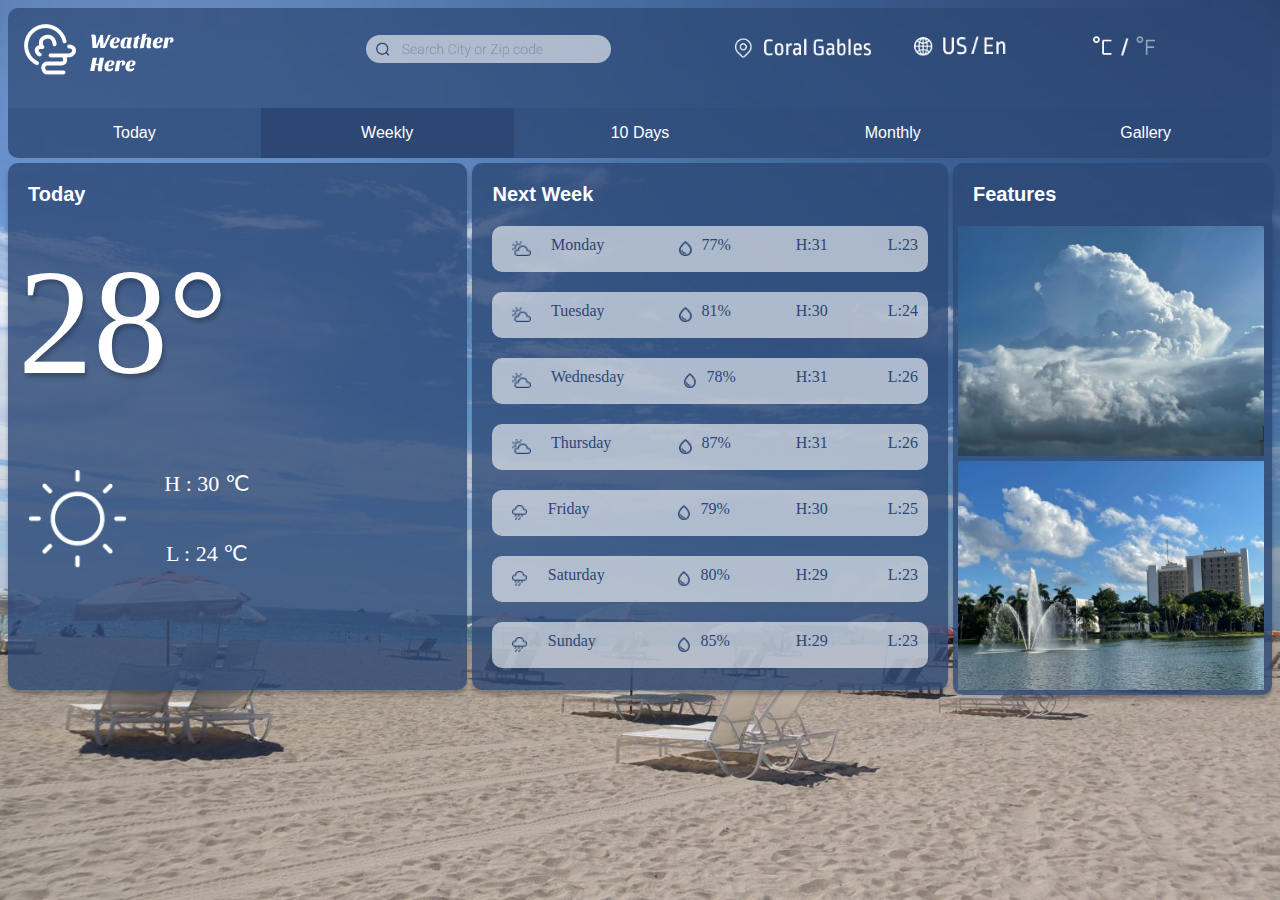
<file: page_weekly.html>
<!DOCTYPE html>
<html lang= "en" dir="ltr">
  <head>
    <meta charset = "utf-8">
    <title> Weather Here web</title>
    <link rel="stylesheet" href="css/main2.css">
    <link rel="preconnect" href="https://fonts.googleapis.com">
    <link rel="preconnect" href="https://fonts.gstatic.com" crossorigin>
    <link href="https://fonts.googleapis.com/css2?family=Poppins:wght@100;200;300;500&display=swap" rel="stylesheet">
  </head>

  <body>
    <!-- <img src="images/background1.jpg" alt="background image" no-repeat > -->
    <header>
      <div class="head1" style="color:white" >
        <div class="icon">
          <img src="images/logo.png" alt="logo"></div>
        <div class="bar">
          <img src="images/Search bar.png"  height="28px" alt="search bar"></div>
          <p class="none"></p>
            <div class="loc">
              <img src="images/Location.png"  height="30px" alt="location"></div>
            <div class="lag">
              <img src="images/Langloc.png"  height="30px" alt="language and location"></div>
            <div class="temp">
              <img src="images/tempchang.png"  height="30px" alt="temperature mode"></div>
        </div>

    </header>
    <div class="navigation">
      <a class="today" style="color:white" href="page_today.html">Today</a>
      <div class="weekly" style="color:white" >Weekly</div>
      <div class="days" style="color:white">10 Days</div>
      <div class="monthly" style="color:white">Monthly</div>
      <div class="gallery" style="color:white">Gallery</div>
    </div>

    <div class="we">

          <div class="to1">
            <h2 style="color:white">Today</h2>
            <div class="bigtext">28°</div>
            <div class="to2" style="color:white">
              <img class="Timg1" src="images/Sun2.png" alt="sun icon">
              <div class="to3">
                <p class="hight3">H : 30 ℃</p>
                <p class="lowt3">L : 24 ℃</p>
              </div>
            </div>


          </div>
          <div class="nex"  style="color:#2C4774" style="size:24px">
            <h2 style="color:white">Next Week</h2>
            <div class="item">
              <img class="wicon" src="images/duoyun.png" alt="cloudy">
              <div class="weekday">Monday</div>
              <img class="hicon" src="images/Vector.png" alt="humidity icon">
              <div class="hum">77%</div>
              <div class="hight2">H:31</div>
              <div class="lowt2">L:23</div>
            </div>
            <div class="item">
              <img class="wicon" src="images/duoyun.png" alt="cloudy">
              <div class="weekday">Tuesday</div>
              <img class="hicon" src="images/Vector.png" alt="humidity icon">
              <div class="hum">81%</div>
              <div class="hight2">H:30</div>
              <div class="lowt2">L:24</div>
            </div>
            <div class="item">
              <img class="wicon" src="images/duoyun.png" alt="cloudy">
              <div class="weekday">Wednesday</div>
              <img class="hicon" src="images/Vector.png" alt="humidity icon">
              <div class="hum">78%</div>
              <div class="hight2">H:31</div>
              <div class="lowt2">L:26</div>
            </div>
            <div class="item">
              <img class="wicon" src="images/duoyun.png" alt="cloudy">
              <div class="weekday">Thursday</div>
              <img class="hicon" src="images/Vector.png" alt="humidity icon">
              <div class="hum">87%</div>
              <div class="hight2">H:31</div>
              <div class="lowt2">L:26</div>
            </div>
            <div class="item">
              <img class="wicon" src="images/dayu.png" alt="Rainy">
              <div class="weekday">Friday</div>
              <img class="hicon" src="images/Vector.png" alt="humidity icon">
              <div class="hum">79%</div>
              <div class="hight2">H:30</div>
              <div class="lowt2">L:25</div>
            </div>
            <div class="item">
              <img class="wicon" src="images/dayu.png" alt="Rainy">
              <div class="weekday">Saturday</div>
              <img class="hicon" src="images/Vector.png" alt="humidity icon">
              <div class="hum">80%</div>
              <div class="hight2">H:29</div>
              <div class="lowt2">L:23</div>
            </div>
            <div class="item">
              <img class="wicon" src="images/dayu.png" alt="Rainy">
              <div class="weekday">Sunday</div>
              <img class="hicon" src="images/Vector.png" alt="humidity icon">
              <div class="hum">85%</div>
              <div class="hight2">H:29</div>
              <div class="lowt2">L:23</div>
            </div>
          </div>
          <div class="ga2">
            <h2 style="color:white" >Features</h2>
            <img class="fimg" src="images/cloud.jpg" alt="cloud picture">
            <!-- <p style="color:white" style="size:14px">Photo by Baoyi</p> -->
            <img class="fimg" src="images/UM.jpg" alt="UM picture">
          </div>
            <!-- src="images/cloud.jpg" alt="cloud image by Baoyi"  width="400px" height="267px" -->
    </div>

    <!-- <nav>
      <a class="today">Today</a>
      <a class="weekly" href="page_weekly.html">Weekly</a>
      <a class="10 Days">10 Days</a>
      <a class="Monthly">Monthly</a>
      <a class="Gallery">Gallery</a>
    </nav> -->

  </body>
<html>
</file>
<file: css/main2.css>
body{
  background:url("../images/background1.jpg") no-repeat center center;
  background-size: cover;
  background-attachment: fixed;
  font-family:'Oswald', sans-serif;
}
.head1{
  display: grid;
  background: rgba(44, 71, 116, 0.7);
  border-radius: 10px 10px 0px 0px;
  grid-template-columns: 2fr 2fr 10px 1fr 1fr 1fr ;
  grid-template-rows: auto;
  grid-template-areas:
  "icon icon bar bar none loc lag temp";
}
.icon{
  margin: 10px 0px 0px 10px;
}
.bar{
    line-height: 100px;
    max-width: 80%
}
.loc{
  line-height: 100px;
}
.lag{
  line-height: 100px;
}
.temp{
  line-height: 100px;
}
h2{
  font-size: 20px;
  font-family: 'Oswald', sans-serif;
  margin: 20px 0px 20px 20px;
}

.img1{
    src: url(../images/cloud.jpg);
    margin: 0px 20px 20px 20px;
    width: cover;
    height: auto;
}
.img2{
    src: url(../images/UM.jpg);
    margin: 0px 20px 20px 20px;
    width: cover;
    height: auto;
}

.weekly{
  /* text-decoration:underline; */
  text-align: center;
  line-height: 50px;
  background: rgba(44, 71, 116, 1);

}

.today{
  text-align: center;
  text-decoration:none;
  line-height: 50px;
  background: rgba(44, 71, 116, 0.8);
  border-radius: 0px 0px 0px 10px;
}

.days{
  text-align: center;
  line-height: 50px;
  background: rgba(44, 71, 116, 0.8);
}
.monthly{
  text-align: center;
  line-height: 50px;
  background: rgba(44, 71, 116, 0.8);
}
.gallery{
  text-align: center;
  line-height: 50px;
  background: rgba(44, 71, 116, 0.8);
  border-radius: 0px 0px 10px 0px;
}

.navigation{
  display: grid;

  grid-template-columns: 1fr 1fr 1fr 1fr 1fr;
  grid-template-rows: 50px;
  grid-template-areas:
  "Today Weekly 10days Monthly Gallery";

}

.we{
  display: grid;

  grid-template-columns: 1fr 1fr 324px;
  grid-template-rows: auto;
  grid-template-areas:
  "to1 nex ga2";
}
.to1{
  background: rgba(44, 71, 116, 0.8);

  box-shadow: 0px 4px 4px rgba(0, 0, 0, 0.25);
  border-radius: 10px;
  margin: 5px 0px 5px 0px;
}

.nex{
  background: rgba(44, 71, 116, 0.8);
  font-family: Roboto;
font-style: normal;
  box-shadow: 0px 4px 4px rgba(0, 0, 0, 0.25);
  border-radius: 10px;
  margin: 5px 0px 5px 5px;
}
.item{
  display: grid;
  background: rgba(255, 255, 255, 0.6);
  border-radius: 10px;
  height: 46px;
  grid-template-columns: 1fr 2fr 1fr 1fr 1fr 1fr;
  grid-template-rows: auto;
  grid-template-areas:
  "wicon weekday weekday hicon hum hight2 lowt2";
  margin: 20px 20px 20px 20px;

}

.wicon{
  height:15px;
  width: auto;
  margin: 15px 10px 20px 20px;
}
.weekday{
  margin: 10px 10px 20px 10px;
}
.hicon{
  height:15px;
  width: auto;
  margin: 15px 10px 20px 50px;
}
.hum{
  margin: 10px 10px 20px 0px;
}
.hight2{
  margin: 10px 10px 20px 50px;
}
.lowt2{
  margin: 10px 10px 20px 50px;
}

.ga2
{
  background: rgba(44, 71, 116, 0.8);

  box-shadow: 0px 4px 4px rgba(0, 0, 0, 0.25);
  border-radius: 10px;
  margin: 5px 0px 0px 5px;
}

.fimg{
  /* background: rgba(255, 255, 255, 0.6);
  border-radius: 10px;
  margin: 0px 10px 10px 10px;
  width: 300px; */
  max-width: 96%;
  max-height: 97%;
  display: flex;
  justify-content: center;
  align-items: center;
  margin: 0px 5px 5px 5px;
}
.bigtext{
  margin: 20px 10px 10px 10px;
  font-weight: 150;
font-size: 150px;
line-height: 193px;
display: flex;
align-items: center;
font-family: Roboto;
font-style: normal;
color: #FFFFFF;
margin: 20px 10px 0px 10px;
text-shadow: 2px 4px 4px rgba(0, 0, 0, 0.25);
}
.Timg1{
  height: 100px;
  width:auto;
    margin: 20px 10px 10px 10px;
    /* border: 2px solid #486692; */
}

.to2{
    display: grid;
  height: 100px;
  width: 180px;
  grid-template-columns: 1fr 1fr;
  grid-template-rows: auto;
  grid-template-areas:
  "Timg1 to3";
  margin: 30px 10px 10px 10px;
}
.to3{
    display: grid;
    font-family: Roboto;
font-style: normal;
    font-weight: 400;
font-size: 22px;
text-align: center;
  height: 50px;
  width: 100px;
  margin-left: 20px;
  grid-template-columns: 1fr;
  grid-template-rows: auto;
  grid-template-areas:
  "hight3"
  "lowt3";
}

@media only screen and (max-width: 1150px)
{
  .daily{
    display: grid;
    grid-template-columns: 2fr 1fr;
    grid-template-rows: auto;
    grid-template-areas:
    "to1 ga2";
  }
  .head1{
    display: grid;
    background: rgba(44, 71, 116, 0.7);
    border-radius: 10px 10px 0px 0px;
    grid-template-columns:1fr 1fr 1fr;
    grid-template-rows: auto;
    grid-template-areas:
    "icon bar none"
    "loc lag temp";
  }
    .icon{
      margin: 10px 0px 0px 10px;
    }
    .bar{
        line-height: 100px;
    }
    .loc{
      line-height: 10px;
      margin: 0px 0px 0px 10px;
    }
    .lag{
      line-height: 10px;
    }
    .temp{
      line-height: 10px;
          margin: 0px 0px 0px 10px;
    }
    .we{
      display: grid;

      grid-template-columns: 2fr 1fr;
      grid-template-rows: auto;
      grid-template-areas:
      "to1 to1 ga2"
      "nex nex nex";
    }
    .item{
      display: grid;
      background: rgba(255, 255, 255, 0.6);
      border-radius: 10px;
      height: 46px;
      grid-template-columns: 1fr 2fr 1fr 1fr 1fr 1fr;
      grid-template-rows: auto;
      grid-template-areas:
      "wicon weekday weekday hicon hum"
      "hight2 hight2 lowt2 lowt2 lowt2";
      margin: 20px 20px 20px 20px;
    }

    .wicon{
      height:15px;
      width: auto;
      margin: 15px 5px 20px 10px;
    }
    .weekday{
      margin: 10px 5px 20px 5px;
    }
    .hicon{
      height:15px;
      width: auto;
      margin: 15px 5px 20px 10px;
    }
    .hum{
      margin: 10px 10px 20px 0px;
    }
    .hight2{
      margin: 10px 10px 20px 20px;
    }
    .lowt2{
      margin: 10px 10px 20px 20px;
    }

}

@media only screen and (max-width: 800px){
  .head1{
    display: grid;
    background: rgba(44, 71, 116, 0.7);
    border-radius: 10px 10px 0px 0px;
    grid-template-columns:1fr 1fr 1fr;
    grid-template-rows: auto;
    grid-template-areas:
    "icon bar none"
    "loc lag temp";
  }

  .icon{
    margin: 10px 0px 0px 10px;
  }
  .bar{
    width: 100px;/* ***** */
      line-height: 100px;

  }
  .loc{
    line-height: 10px;
    margin: 0px 0px 0px 10px;
  }
  .lag{
    line-height: 10px;
  }
  .temp{
    line-height: 10px;
        margin: 0px 0px 0px 10px;
  }
  .img1{
      src: url(../images/cloud.jpg);
      margin: 0px 20px 20px 20px;
      width: cover;
      height: auto;

  }
.we{
    display: grid;

    grid-template-columns:1fr;
    grid-template-rows: auto;
    grid-template-areas:
    "to1"
    "nex"
    "ga2"
  }

.to1{
  height: 400px;
}
  .to2{

    margin: 0px 10px 0px 10px;
  }
  .to3{

    height: 40px;
    width: 100px;
    margin-left: 20px;
    grid-template-columns: 1fr;
    grid-template-rows: auto;
    grid-template-areas:
    "hight3"
    "lowt3";
  }
  .bigtext{
    margin: 20px 10px 0px 10px;

  font-size: 120px;
  line-height: 193px;

  }
  .fimg{
    max-width: 96%;
    max-height: 97%;
    display: flex;
    justify-content: center;
    align-items: center;
    margin: 20px 10px 0px 15px;
  }
}
</file>
